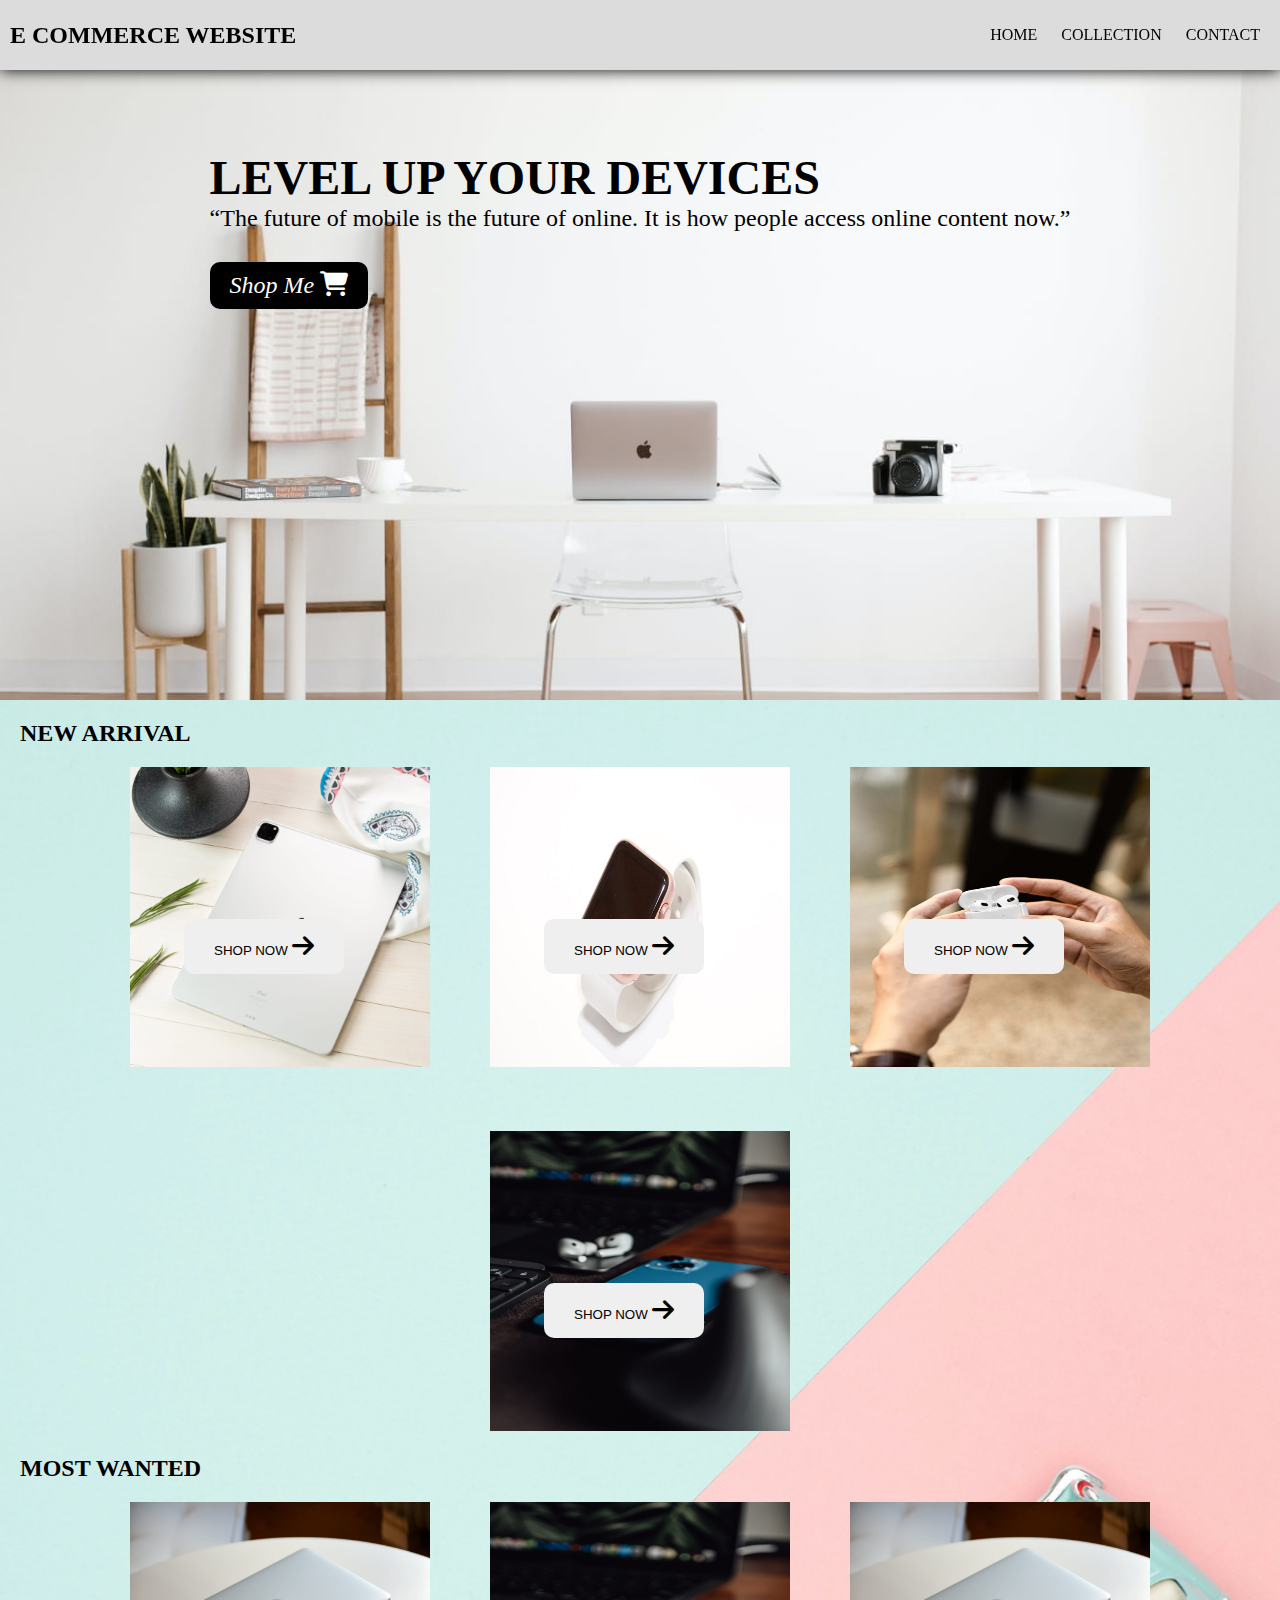
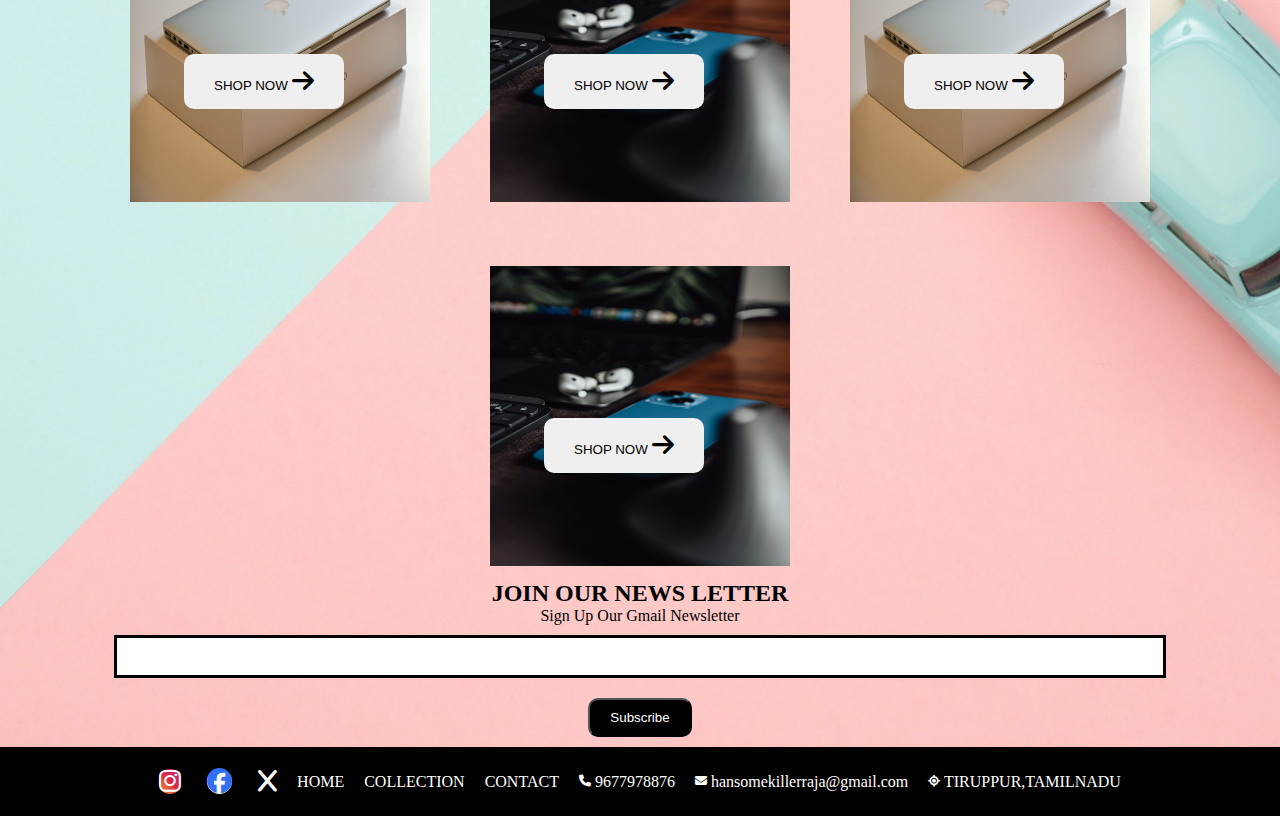
<file: index.html>
<!DOCTYPE html>
<html lang="en">
<head>
    <meta charset="UTF-8">
    <meta name="viewport" content="width=device-width, initial-scale=1.0">
    <title>E-Commerce</title>
    <link rel="stylesheet" href="https://cdnjs.cloudflare.com/ajax/libs/font-awesome/6.5.1/css/all.min.css">   
    <link rel="stylesheet" href="practice.css">
</head>
<body>
  
  <div class="nav-bar">
    <nav>
      <header><h2>E COMMERCE WEBSITE</h2></header>
      <div class="link">
      <ul>
        <li><a href="index.html">HOME</a></li>
        <li><a href="collection.html">COLLECTION</a></li>
        <li><a href="contact.html">CONTACT</a></li>
      </ul>
      </div>
      <div class="search-icon" onclick="shownavbar()">
        <i class="fa-solid fa-bars" ></i>
      </div>
    </nav>
  </div>
  <div class="side-nav"  >
    <div class="icon" style="text-align: right;" onclick="closenavbar()">
    <i class="fa-solid fa-xmark" ></i>
    </div>
    <div class="side-link">
    <ul>
      <li><a href="index.html">HOME</a></li>
      <li><a href="collection.html">COLLECTION</a></li>
      <li><a href="contact.html">CONTACT</a></li>
      
    </ul>
  </div>
</div>
  <div class="header">
    <div class="header-title">
      <h1>LEVEL UP YOUR DEVICES</h1>
      <p>“The future of mobile is the future of online. It is how people access online content now.”</p>
      <button><a href="collection.html">Shop Me <i class="fa-solid fa-cart-shopping"></i></a></button>
    </div>
  </div>
<div class="second-bg">
 <div>
  <h2 style="padding:20px;">NEW ARRIVAL</h2>
 </div>
 <div class="new">
  <div class="new-con">
    <img src="/ipad.jpg" alt="">
    <button>SHOP NOW <i class="fa-solid fa-arrow-right"></i></button>
  </div>
  <div class="new-con">
    <img src="/iwatch.jpg" alt="">
    <button>SHOP NOW <i class="fa-solid fa-arrow-right"></i></button>
  </div>
  <div class="new-con">
    <img src="/airpods.jpg" alt="">
    <button>SHOP NOW <i class="fa-solid fa-arrow-right"></i></button>
  </div>
  <div class="new-con">
    <img src="/iphone.jpg" alt="">
    <button>SHOP NOW <i class="fa-solid fa-arrow-right"></i></button>
  </div>
 </div>
 <div>
  <h2 style="padding:20px;">MOST WANTED</h2>
 </div>
 <div class="new">
  <div class="new-con">
    <img src="/macbook.jpg" alt="">
    <button>SHOP NOW <i class="fa-solid fa-arrow-right"></i></button>
  </div>
  <div class="new-con">
    <img src="/iphone.jpg" alt="">
    <button>SHOP NOW <i class="fa-solid fa-arrow-right"></i></button>
  </div>
  <div class="new-con">
    <img src="/macbook.jpg" alt="">
    <button>SHOP NOW <i class="fa-solid fa-arrow-right"></i></button>
  </div>
  <div class="new-con">
    <img src="/iphone.jpg" alt="">
    <button>SHOP NOW <i class="fa-solid fa-arrow-right"></i></button>
  </div>
 </div>


 <div class="news">
  <h2>JOIN OUR NEWS LETTER</h2>
  <p>Sign Up Our Gmail Newsletter</p>
  <div>
    <input type="text" class="search">
  </div>
  <div>
    <button>Subscribe</button>
  </div>
 </div>

 <section class="footer-h-c">
  <div class="box1">
    <ul>
      <li><i class="fa-brands fa-instagram" style=" background: #f09433; 
        background: -moz-linear-gradient(45deg, #f09433 0%, #e6683c 25%, #dc2743 50%, #cc2366 75%, #bc1888 100%); 
        background: -webkit-linear-gradient(45deg, #f09433 0%,#e6683c 25%,#dc2743 50%,#cc2366 75%,#bc1888 100%); 
        background: linear-gradient(45deg, #f09433 0%,#e6683c 25%,#dc2743 50%,#cc2366 75%,#bc1888 100%); 
        filter: progid:DXImageTransform.Microsoft.gradient( startColorstr='#f09433', endColorstr='#bc1888',GradientType=1 ); border-radius:10px;color: white;"></i></li>
      <li><i class="fa-brands fa-facebook" style="color:#316FF6;background-color: white;border-radius: 19px; border:2px solid black"></i></li>
      <li><i class="fa-sharp fa-solid fa-x" style="color:white"></i></li>
    </ul>
    <ul class="box1-menu">
      <li><a href="index.html">HOME</a></li>
      <li><a href="collection.html">COLLECTION</a></li>
      <li><a href="contact.html">CONTACT</a></li>
    </ul>
    <ul class="box1-contact">
      <li><a href="#"><i class="fa-solid fa-phone fa-xs"></i> 9677978876</a></li>
      <li><a href="#"><i class="fa-solid fa-envelope fa-xs"></i> hansomekillerraja@gmail.com</a></li>
      <li><a href="#"><i class="fa-solid fa-location-crosshairs fa-xs"></i> TIRUPPUR,TAMILNADU</a></li>
    </ul>

  </div>
  </section>





  </body>
    

<script src="practice.js"></script>
</html>
</file>
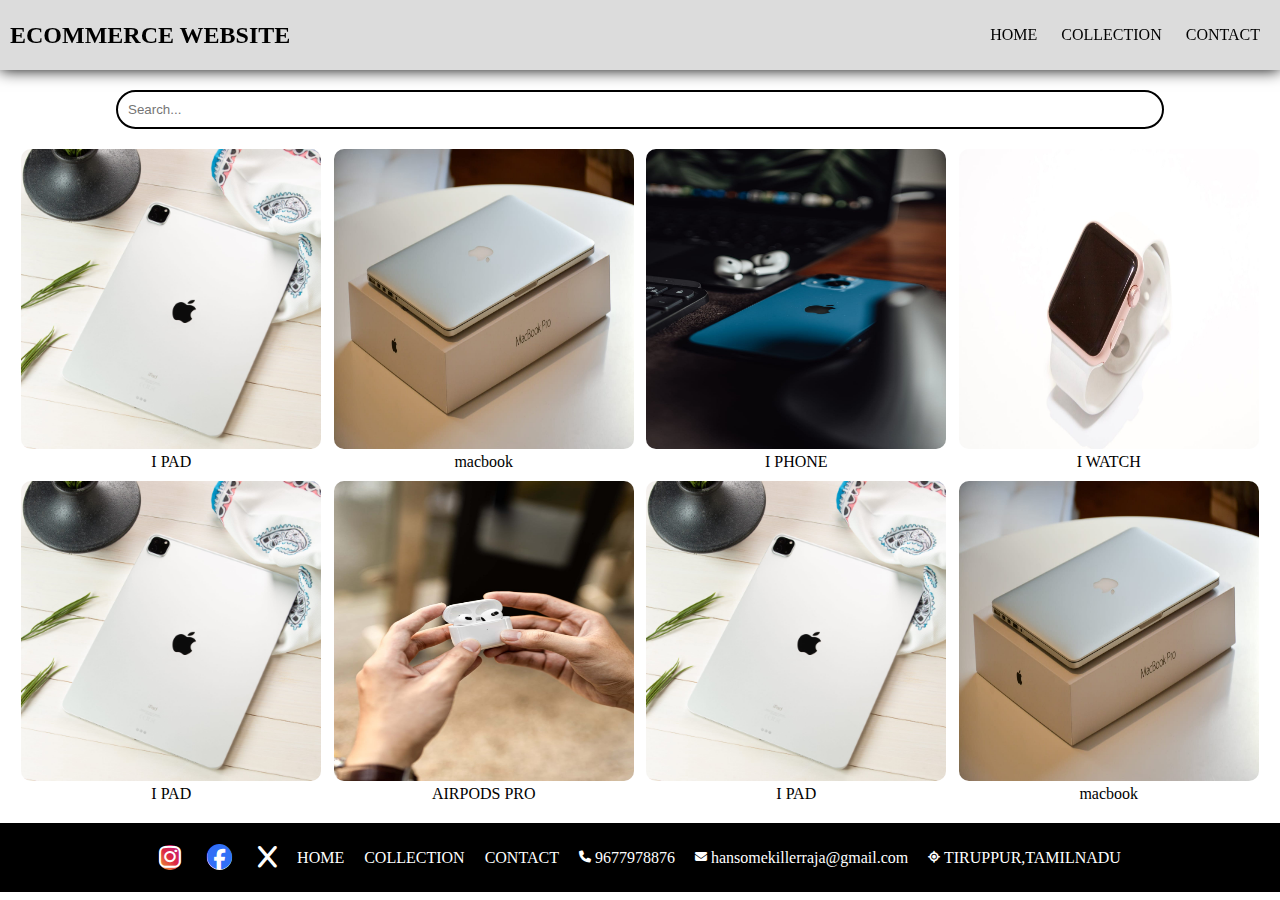
<file: collection.html>
<!DOCTYPE html>
<html lang="en">
<head>
    <meta charset="UTF-8">
    <meta name="viewport" content="width=device-width, initial-scale=1.0">
    <title>COLLECTION</title>
    <link rel="stylesheet" href="https://cdnjs.cloudflare.com/ajax/libs/font-awesome/6.5.1/css/all.min.css">
    <link rel="stylesheet" href="practice.css">
</head>
<body>
    <div class="nav-bar">
        <nav>
          <header><h2>ECOMMERCE WEBSITE</h2></header>
          <div class="link">
          <ul>
            <li><a href="index.html">HOME</a></li>
            <li><a href="collection.html">COLLECTION</a></li>
            <li><a href="contact.html">CONTACT</a></li>
          </ul>
          </div>
          <div class="search-icon" onclick="shownavbar()">
            <i class="fa-solid fa-bars" ></i>
          </div>
        </nav>
      </div>
      <div class="side-nav"  >
        <div class="icon" style="text-align: right;" onclick="closenavbar()">
        <i class="fa-solid fa-xmark" ></i>
        </div>
        <div class="side-link">
        <ul>
            <li><a href="index.html">HOME</a></li>
            <li><a href="collection.html">COLLECTION</a></li>
            <li><a href="contact.html">CONTACT</a></li>
        </ul>
      </div>
    </div>
    

    <div class="product-section">
        <form class="product-search">
            <input type="text" id="search" placeholder="Search...">
            
        </form>
        <div class="products" id="products">
            <div class="product-box">
                <img src="/ipad.jpg" alt="">
                <p>I PAD</p>
            </div>
            <div class="product-box">
                <img src="/macbook.jpg" alt="">
                <p>macbook</p>
            </div>
            <div class="product-box">
                <img src="/iphone.jpg" alt="">
                <p>I PHONE</p>
            </div>
            <div class="product-box">
                <img src="/iwatch.jpg" alt="">
                <p>I WATCH</p>
            </div>
            <div class="product-box">
                <img src="/ipad.jpg" alt="">
                <p>I PAD</p>
            </div>
            <div class="product-box">
                <img src="/airpods.jpg" alt="">
                <p>AIRPODS PRO</p>
            </div>
            <div class="product-box">
                <img src="/ipad.jpg" alt="">
                <p>I PAD</p>
            </div>
            <div class="product-box">
                <img src="/macbook.jpg" alt="">
                <p>macbook</p>
            </div> 
        </div>
        
        
        <section class="footer-h-c">
        <div class="box1">
          <ul>
            <li><i class="fa-brands fa-instagram" style=" background: #f09433; 
              background: -moz-linear-gradient(45deg, #f09433 0%, #e6683c 25%, #dc2743 50%, #cc2366 75%, #bc1888 100%); 
              background: -webkit-linear-gradient(45deg, #f09433 0%,#e6683c 25%,#dc2743 50%,#cc2366 75%,#bc1888 100%); 
              background: linear-gradient(45deg, #f09433 0%,#e6683c 25%,#dc2743 50%,#cc2366 75%,#bc1888 100%); 
              filter: progid:DXImageTransform.Microsoft.gradient( startColorstr='#f09433', endColorstr='#bc1888',GradientType=1 ); border-radius:10px;color: white;"></i></li>
            <li><i class="fa-brands fa-facebook" style="color:#316FF6;background-color: white;border-radius: 19px; border:2px solid black"></i></li>
            <li><i class="fa-sharp fa-solid fa-x" style="color:white"></i></li>
          </ul>
          <ul class="box1-menu">
            <li><a href="index.html">HOME</a></li>
            <li><a href="collection.html">COLLECTION</a></li>
            <li><a href="contact.html">CONTACT</a></li>
          </ul>
          <ul class="box1-contact">
            <li><a href="#"><i class="fa-solid fa-phone fa-xs"></i> 9677978876</a></li>
            <li><a href="#"><i class="fa-solid fa-envelope fa-xs"></i> hansomekillerraja@gmail.com</a></li>
            <li><a href="#"><i class="fa-solid fa-location-crosshairs fa-xs"></i> TIRUPPUR,TAMILNADU</a></li>
          </ul>
    
        </div>
        </section>
        
</body>
<script src="colletion.js"></script>
<script src="practice.js"></script>
</html>
</file>
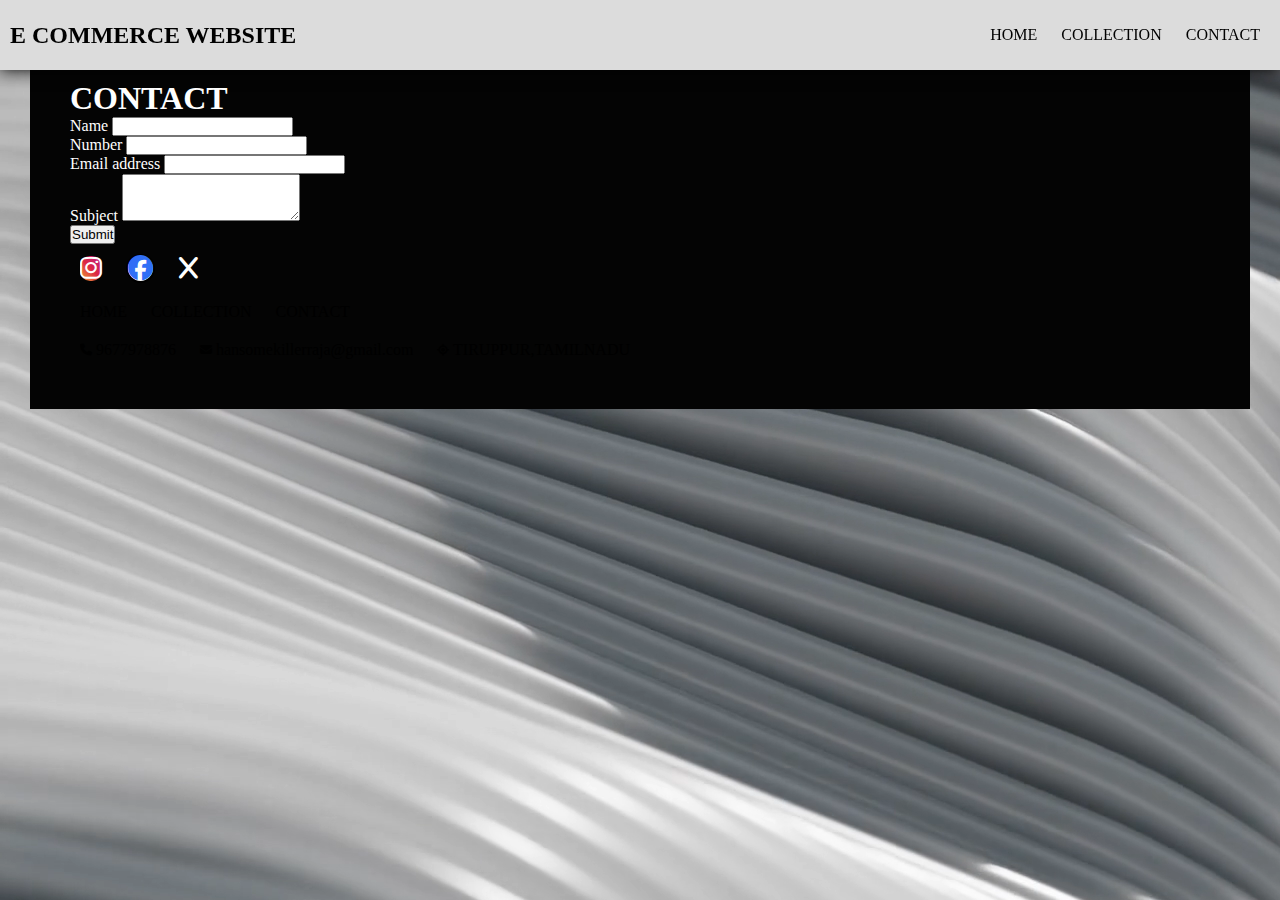
<file: contact.html>
<!DOCTYPE html>
<html lang="en">
<head>
    <meta charset="UTF-8">
    <meta name="viewport" content="width=device-width, initial-scale=1.0">
    <title>E-COMMERCE CONTACT</title>
    <link rel="stylesheet" href="https://cdnjs.cloudflare.com/ajax/libs/font-awesome/6.5.1/css/all.min.css">   
    <link href="https://cdn.jsdelivr.net/npm/bootstrap@5.3.2/dist/css/bootstrap.min.css" rel="stylesheet" integrity="sha384-T3c6CoIi6uLrA9TneNEoa7RxnatzjcDSCmG1MXxSR1GAsXEV/Dwwykc2MPK8M2HN" crossorigin="anonymous">
    <link rel="stylesheet" href="practice.css">
</head>
<body>
    <div class="nav-bar">
        <nav>
          <header><h2>E COMMERCE WEBSITE</h2></header>
          <div class="link">
          <ul>
            <li><a href="index.html">HOME</a></li>
            <li><a href="collection.html">COLLECTION</a></li>
            <li><a href="contact.html">CONTACT</a></li>
          </ul>
          </div>
          <div class="search-icon" onclick="shownavbar()">
            <i class="fa-solid fa-bars"></i>
          </div>
        </nav>
      </div>
      <div class="side-nav"  >
        <div class="icon" style="text-align: right;" onclick="closenavbar()">
        <i class="fa-solid fa-xmark" ></i>
        </div>
        <div class="side-link">
        <ul>
            <li><a href="index.html">HOME</a></li>
            <li><a href="collection.html">COLLECTION</a></li>
            <li><a href="contact.html">CONTACT</a></li>
        </ul>
      </div>
    </div>
    <video autoplay loop muted class="video-container">
      <source src="white-video.mp4" type="video/mp4">
      Your browser does not support the video tag.
    </video>
    <div class="content text-dark">
   
    <div class="footer mt-0 bg-transparent">
      <section class="text-dark skill-padding " id="contact">
        <div class="container">
          <div class="row">
              <div class="col-md-12">
                  <h1 class="text-center pb-4">CONTACT</h1>
              </div>
          </div>
          <div class="row justify-content-center">
              <div class="col-md-6">
                <form id="signup">
                  <div class="mb-3">
                    <label for="exampleInputEmail1" class="form-label">Name</label>
                    <input type="text" class="form-control"  name="name">
                  </div>
                  <div class="mb-3">
                    <label for="exampleInputEmail1" class="form-label">Number</label>
                    <input type="number" class="form-control"  name="number">
                  </div>
                  <div class="mb-3">
                    <label for="exampleInputEmail1" class="form-label">Email address</label>
                    <input type="email" class="form-control"   name="email">
                  
                  </div>
                  <div class="mb-3">
                    <label for="exampleFormControlTextarea1" class="form-label">Subject</label>
                    <textarea class="form-control" id="exampleFormControlTextarea1" rows="3"></textarea>
                  </div>
                  <button type="submit" class="btn btn-primary" >Submit</button>
                </form>      
              </div>
          </div>
      </section>

    <div class="d-flex flex-wrap justify-content-center mt-5 contact-footer-color">
      <ul >
        <li><i class="fa-brands fa-instagram" style=" background: #f09433; 
          background: -moz-linear-gradient(45deg, #f09433 0%, #e6683c 25%, #dc2743 50%, #cc2366 75%, #bc1888 100%); 
          background: -webkit-linear-gradient(45deg, #f09433 0%,#e6683c 25%,#dc2743 50%,#cc2366 75%,#bc1888 100%); 
          background: linear-gradient(45deg, #f09433 0%,#e6683c 25%,#dc2743 50%,#cc2366 75%,#bc1888 100%); 
          filter: progid:DXImageTransform.Microsoft.gradient( startColorstr='#f09433', endColorstr='#bc1888',GradientType=1 ); border-radius:10px;"></i></li>
        <li><i class="fa-brands fa-facebook" style="color:#316FF6;background-color: white;border-radius: 19px; border:2px solid black"></i></li>
        <li><i class="fa-sharp fa-solid fa-x"></i></li>
      </ul>
      <ul >
        <li><a href="index.html">HOME</a></li>
        <li><a href="collection.html">COLLECTION</a></li>
        <li><a href="contact.html">CONTACT</a></li>
      </ul>
      <ul class="d-flex flex-wrap justify-content-center">
        <li><a href="index.html"><i class="fa-solid fa-phone fa-xs"></i> 9677978876</a></li>
        <li><a href="collection.html"><i class="fa-solid fa-envelope fa-xs"></i> hansomekillerraja@gmail.com</a></li>
        <li><a href="contact.html"><i class="fa-solid fa-location-crosshairs fa-xs"></i> TIRUPPUR,TAMILNADU</a></li>
      </ul>

    </div>
    </div>

      
      
        
</body>
<script src="https://cdn.jsdelivr.net/npm/bootstrap@5.3.2/dist/js/bootstrap.bundle.min.js" integrity="sha384-C6RzsynM9kWDrMNeT87bh95OGNyZPhcTNXj1NW7RuBCsyN/o0jlpcV8Qyq46cDfL" crossorigin="anonymous"></script>
<script src="practice.js"></script>
</html>
</file>
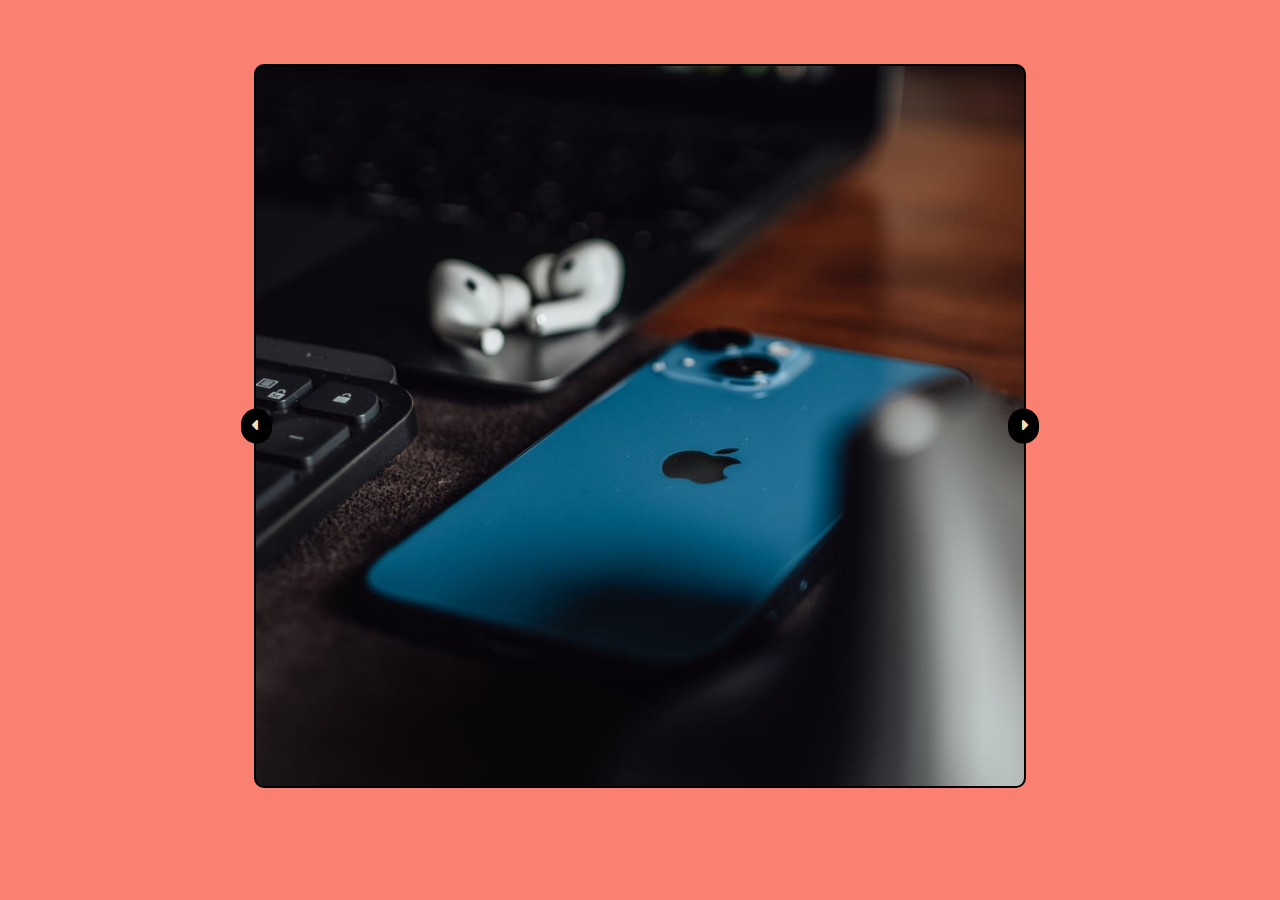
<file: link.html>
<!DOCTYPE html>
<html lang="en">
<head>
    <meta charset="UTF-8">
    <meta name="viewport" content="width=device-width, initial-scale=1.0">
    <title>Document</title>
    <link rel="stylesheet" href="https://cdnjs.cloudflare.com/ajax/libs/font-awesome/6.5.1/css/all.min.css">
    <style>
        body{
            margin: 0;
            padding:0;
            box-sizing: border-box;
            background-color: salmon;
        }
        .container{
            min-height: 80vh;
            width:60%;
            border: 2px solid;
            margin: 4em auto;
            border-radius:10px;
            position: relative;
            background: url(/iphone.jpg) center/cover ;
            transition: background 2s ease-in-out ;
        }
        .btn-left{
            position: absolute;
            top:50%;
            color:wheat;
            left:-2%;
            background-color: black;
            border:2px solid black;
            border-radius:2em;
            padding: .4em .6em;
            transform: translateY(calc(-50%));
        }
        .btn-right{
            position: absolute;
            top:50%;
            color:wheat;
            right:-2%;
            background-color: black;
            border:2px solid black;
            border-radius:2em;
            padding: .4em .6em;
            transform: translateY(calc(-50%));
            
            
        }
        

    </style>
    
</head>
<body>
    <div class="container">
        <a class="btn btn-left"><i class="fa solid fa-caret-left"></i></a>
        <a class="btn btn-right"><i class="fa solid fa-caret-right"></i></a>
    </div>
    <script>
        let index=0;
        const con=document.querySelector(".container");
        const btns=document.querySelectorAll(".btn");
        const imglist=["iphone","ipad","airpods","macbook"];
        btns.forEach((button)=>{

            button.addEventListener("click",()=>{
                
               if( button.classList.contains("btn-left")){
                index--;
                if(index<0){
                    index=imglist.length-1;
                }
                con.style.background=`url("/${imglist[index]}.jpg") center/cover`

               
               }
               else{
                index++;
                if(index===imglist.length){
                    index=0;
                }
                con.style.background=`url("/${imglist[index]}.jpg") center/cover`

               
               }
                
               }
            )
        
        })
        console.log(`"/${imglist[index]}.jpg"`);

    </script>
  
   
</body>
</html>
</file>
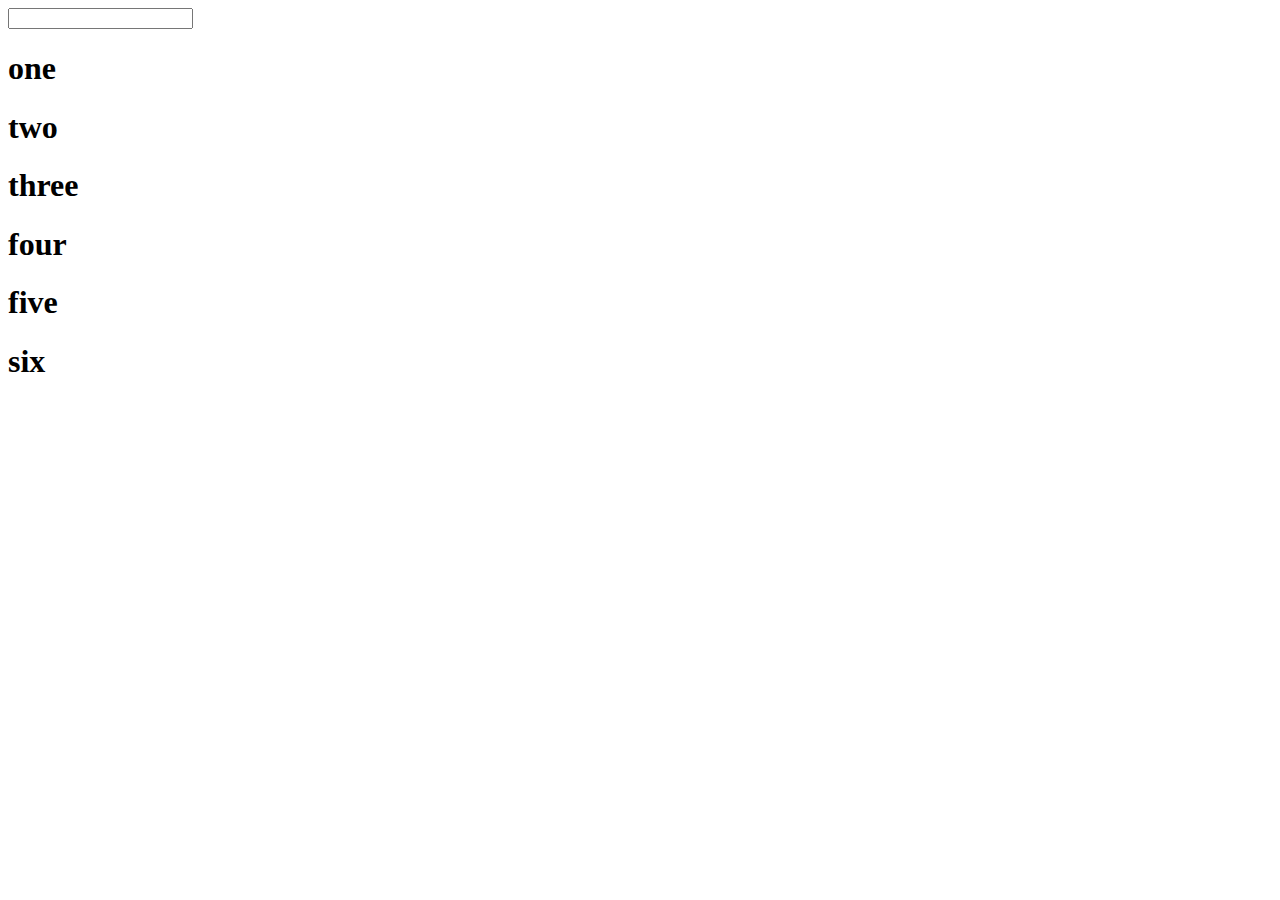
<file: search.html>
<!DOCTYPE html>
<html lang="en">
<head>
    <meta charset="UTF-8">
    <meta name="viewport" content="width=device-width, initial-scale=1.0">
    <title>Document</title>
</head>
<body>
    <input type="text" onkeyup="check(event)">
<div>
    <h1>one</h1>
    <h1>two</h1>
    <h1>three</h1>
    <h1>four</h1>
    <h1>five</h1>
    <h1>six</h1>
</div>
</body>
<script>
    var enteredtext="";
    var con=document.querySelector("div");
    var elements=con.querySelectorAll("h1");
    console.log(elements);
    function check(event){

        enteredtext=event.target.value.toUpperCase();
        for(var i=0;i<elements.length;i++){
           if(elements[i].textContent.toUpperCase().indexOf(enteredtext)<0){
            elements[i].style.display="none";

          0 }
        else{
            elements[i].style.display="block";
        }
    }
    }

</script>
</html>
</file>
<file: practice.css>
*{
    margin: 0;
    padding: 0;
  }
.nav-bar{
    width:100%;
    height:70px;
    border:none;
    box-shadow: 0px 0px 15px;
    position: fixed;
    z-index: 2;
 
    background-color: rgb(220, 220, 220);
    
}

nav{
    display: flex;
    justify-content:space-between;
    height:100%;
    align-items: center;
    padding: 0px 10px;
    position: relative;
    z-index: 2;
   
    
    
   
    
}
.link{
    display: block;
}

li{
    display: inline-block;
    padding: 10px;   
}
i{
    font-size: 25px;
    cursor: pointer;
}

.search-icon{
    display: none;
}
.side-nav{
    background-color: rgb(10, 10, 10);
    color:rgb(255, 255, 255);
    width:50%;
    height:100%;
    position: fixed;
    padding: 10px;
    transition: 1s ease-out;
    top:0;
    left:-60% ;
    z-index: 2;
    
}
.side-nav ul{
    margin-top: 3em;
}
.side-nav ul li{
    display: block;
    color: white;
    margin-bottom: 90px;
    
}

.side-nav ul li:hover{
    border:2px solid white;
    text-align: center;
    font-style: oblique;
    
}
.side-nav ul li a{
    color: rgb(255, 255, 255);
    font-size: 1.4em;
}

nav ul li a:active{
    color: rgb(64, 71, 71);
    text-decoration: underline;
}
.header-title{
    margin-top: 100px;
}
.header button {
    padding: 10px 20px;
    background-color: rgb(0, 0, 0);
    
    margin-top: 10px;
    cursor: pointer;
}
.header button a{
    color: white;
}
.header{
    display: flex;
    justify-content: center;
    padding: 50px;
    gap:50px;
    background-image: url(/white-table.jpg);
    background-size: cover;
    background-position: center;
    background-attachment: fixed;
    background-repeat: no-repeat;
    height: 600px;
    font-size: 1.5em;

}
.header .header-title button{
    padding:10px 20px;
    border:none;
    border-radius: 10px;
    margin-top: 30px;
    font-size: 1em;
    font-style: oblique;
    font-family: 'Times New Roman', Times, serif;
}
img{
    width:300px;
    height:300px;
}
.second-bg{
    background: url(/blue\ &\ pink.jpg) center/cover ;
}
.new{
    display: flex;
    justify-content: center;
    flex-wrap: wrap;
    gap:60px;
    
}
.footer ul li a{
    color: white;
}
.new-con{
    position: relative;
    flex-basis: 20%;   
}

.new-con button{
    padding:5% 10%;
    position: absolute;
    top: 50%;
    left:18%;
    border-radius: 10px;
    border: none;

}
.news{
    display: flex;
    flex-direction: column;
    align-items: center;
    padding: 10px;

}
.news input{
    padding: 11px;
    width:80vw;
    margin-bottom: 10px;
    border:3px solid black;
    margin-top: 10px;

}
.news button{
    margin-top: 10px;
    padding: 10px 20px;
    border-radius: 10px;
    color: white;
    background-color: black;
}
.footer{
    padding: 40px;
    margin-top: 10px;
    background-color: rgb(4, 4, 4);
    color:rgb(255, 255, 255);
}
.footer-box1 div{
    padding-right:20px;
    padding-bottom: 10px;
    padding-top: 10px;
}
.icon-con i{
    padding: 10px;
}

.product-section{
    padding-top: 20px;
    
}
.product-search{
    width:80%;
    border: 2px solid black;
    border-radius: 20px;
    display: flex;
    justify-content: space-between;
    align-items: center;
    padding: 10px;
    margin:auto;
    position: relative;
    margin-top: 70px;

    
}
.product-search input{
    border:none;
    background-color: transparent;
    width: 100%;

}
.product-search input:focus{
    outline: none;
}
.products{
    padding:20px;
    display:flex;
    flex-wrap: wrap;
    gap:10px;
    justify-content: space-around;
}
.product-box{
    text-align: center;
    flex-basis: 20%;
}
.product-box img{
    border-radius: 10px;
}

.footer .footer-con{

    display: flex;
    justify-content:center;
    align-items: center;
   
}
.footer .footer-con .footer-box1{
   flex-basis: 30%;
    
}
.footer-h-c{
    background-color: black;
   
    
    
    
}
.box1{
   
    display: flex;
    justify-content: center;
    align-items: center;
    flex-wrap: wrap;
    
    
}
.box1{
    padding: 10px 0px;
    background-color: black;
}

.box1 .box1-menu{
    display: flex;
    justify-content: center;
    align-items: center;
    

}
.box1 .box1-contact{
    display: flex;
    justify-content: center;
    align-items: center;
    flex-wrap: wrap;
}

.box1 ul li a{
    color: rgb(255, 255, 255);
}

.contact-footer-color ul li a{
    color:black
}
a{
    color: black;
    text-decoration: none;
    cursor: pointer;
}
.content {
    position: relative;
    z-index: 1;
    padding: 30px;
  }
  .video-container {
    position: fixed;
    
    min-width: 100%; 
    min-height: 100%;
    width: auto;
    height: auto;
    z-index: -100;
    background-size: cover;
  }

@media screen and (max-width:670px){
    .link{
        display: none;
    }
    
    .search-icon{
        display: block;
    }   
    .header-image{
        display: none;
    }
    .service-con{
        display: none;
    }
    .ser-con-2{
        flex-direction: column;
    }
    .footer-h-c{
        height: 200px;
    }
    .box1 .box1-menu{
        flex-wrap: nowrap;
    }
    .box1 ul{
        display: flex;
        flex-wrap: wrap;
        width: 250px;
        justify-content: center;
        
        
    }
}
</file>
